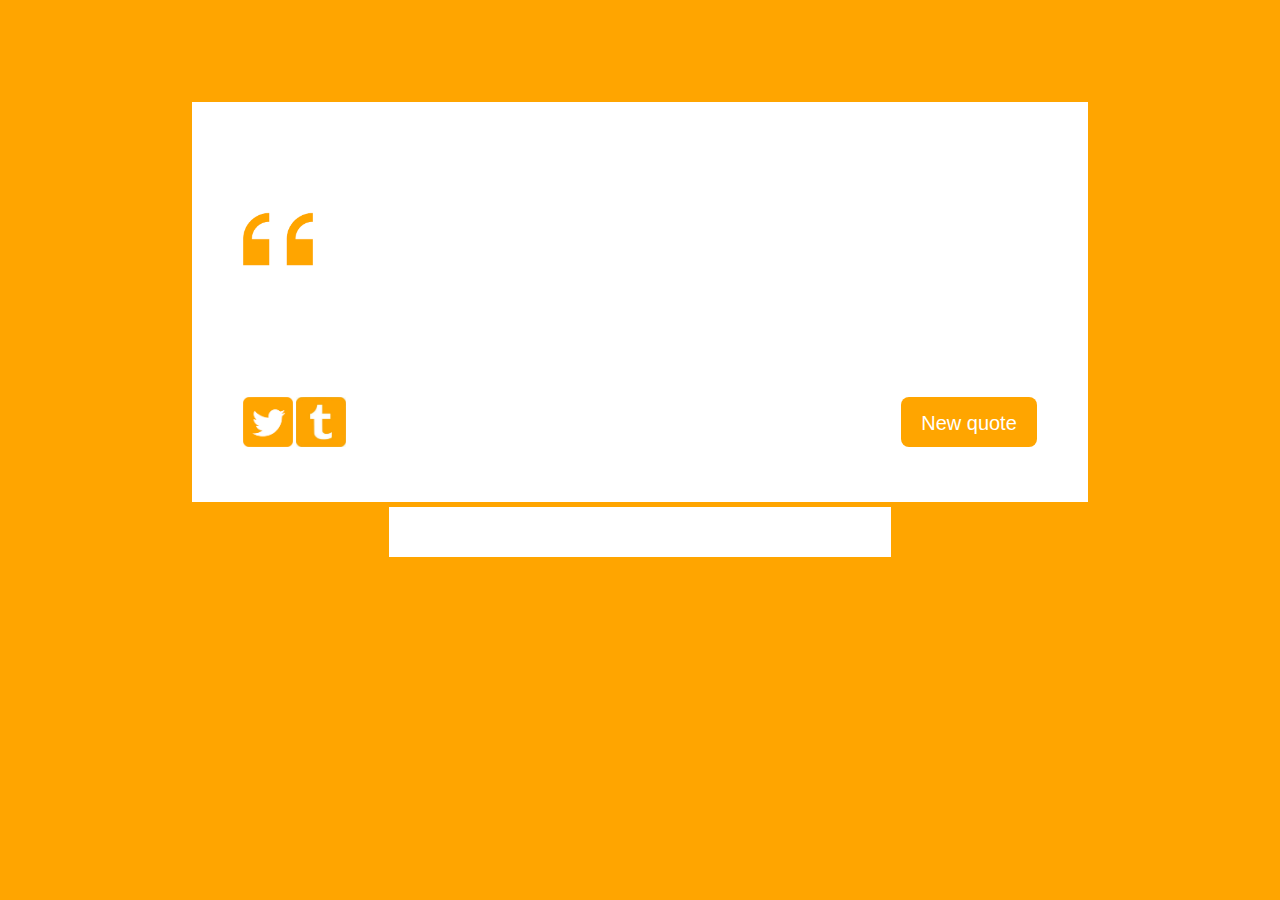
<file: Week1/project/index.html>
<!DOCTYPE html>
<html lang="en">

<head>
  <meta charset="UTF-8">
  <meta name="viewport" content="width=device-width, initial-scale=1.0">
  <title>Random Quote Generator</title>
  <link rel="stylesheet" href="style.css">
</head>

<body>
  <div id="container">
    <div id="quote"><input id="quoteMarks" type="image" src="quotation.png">
      <input id="new-quote" type="text">
    </div>
    <div id="author">
      <input type="text">
    </div>
    <div id="buttons">
      <input id="twitter" type="image" src="twitter.png">
      <input id="thumbler" type="image" src="thumbler.jpeg">
      <button id="new-quote-btn">New quote</button>
    </div>
  </div>
  <script src="app.js"></script>
</body>
<footer>
  <div id="footer">
  </div>
</footer>

</html>
</file>
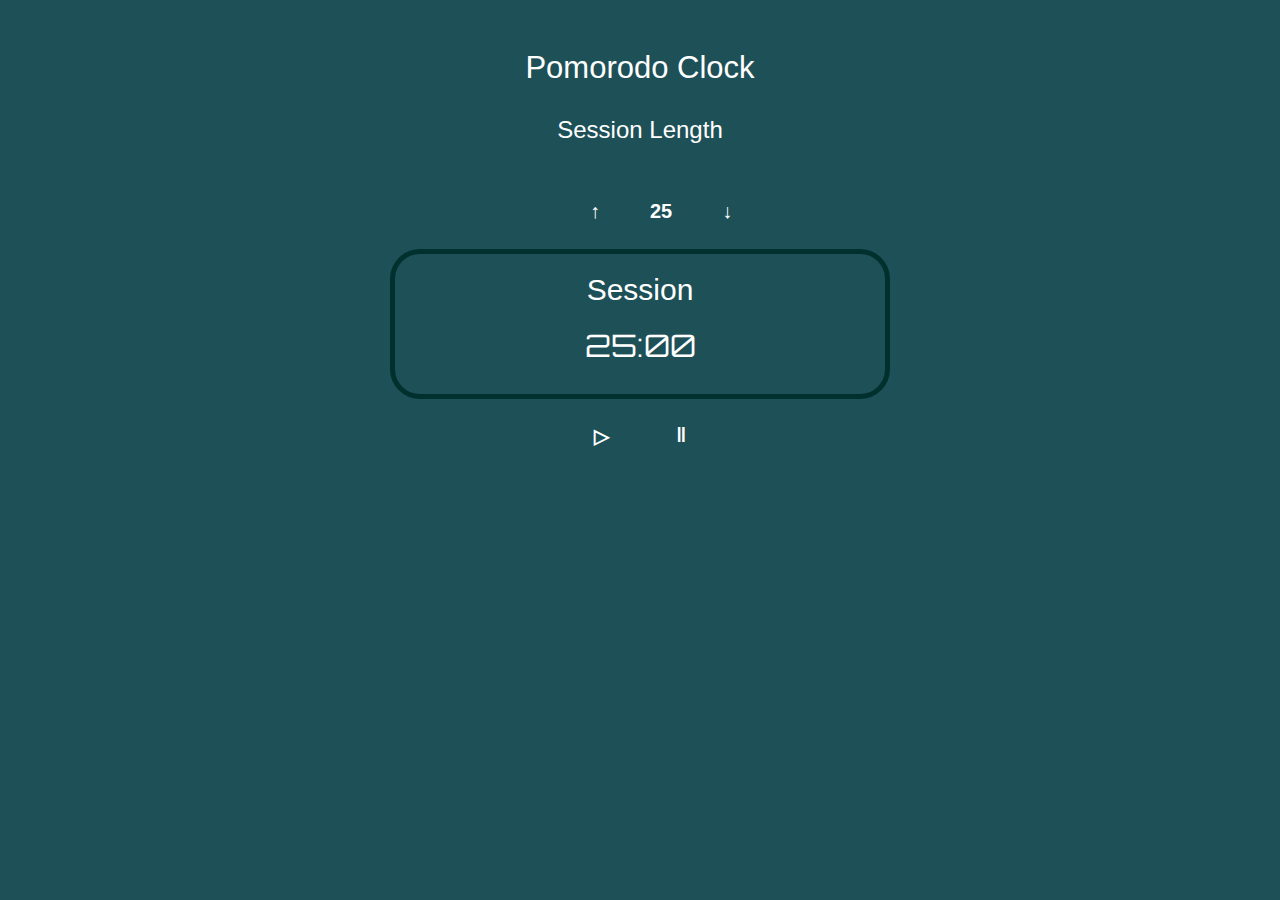
<file: Week2/project/index.html>
<!DOCTYPE html>
<html lang="en">

<head>
  <meta charset="UTF-8">
  <meta name="viewport" content="width=device-width, initial-scale=1.0">
  <link rel="stylesheet" href="style.css">
  <link href='https://fonts.googleapis.com/css?family=Orbitron' rel='stylesheet' type='text/css'>
  <title>Promo Clock</title>
</head>

<body>
  <h1>Pomorodo Clock</h1>
  <h2>Session Length</h2>
  <div id="container">
    <div id="time-selector">
      <span class="arrow-up">&#8593;</span>
      <span class="set-time">25</span>
      <span class="arrow-down">&#8595;</span>
    </div>
    <div id="time-count">
      <h2>Session</h2>
      <span id="time-display">25:00</span>
    </div>
    <div id="play-pause">
      <span class="play">&#9655;</span>
      <span class="pause">&#8214;</span>
    </div>
  </div>
  <script src="app.js"></script>
</body>

</html>
</file>
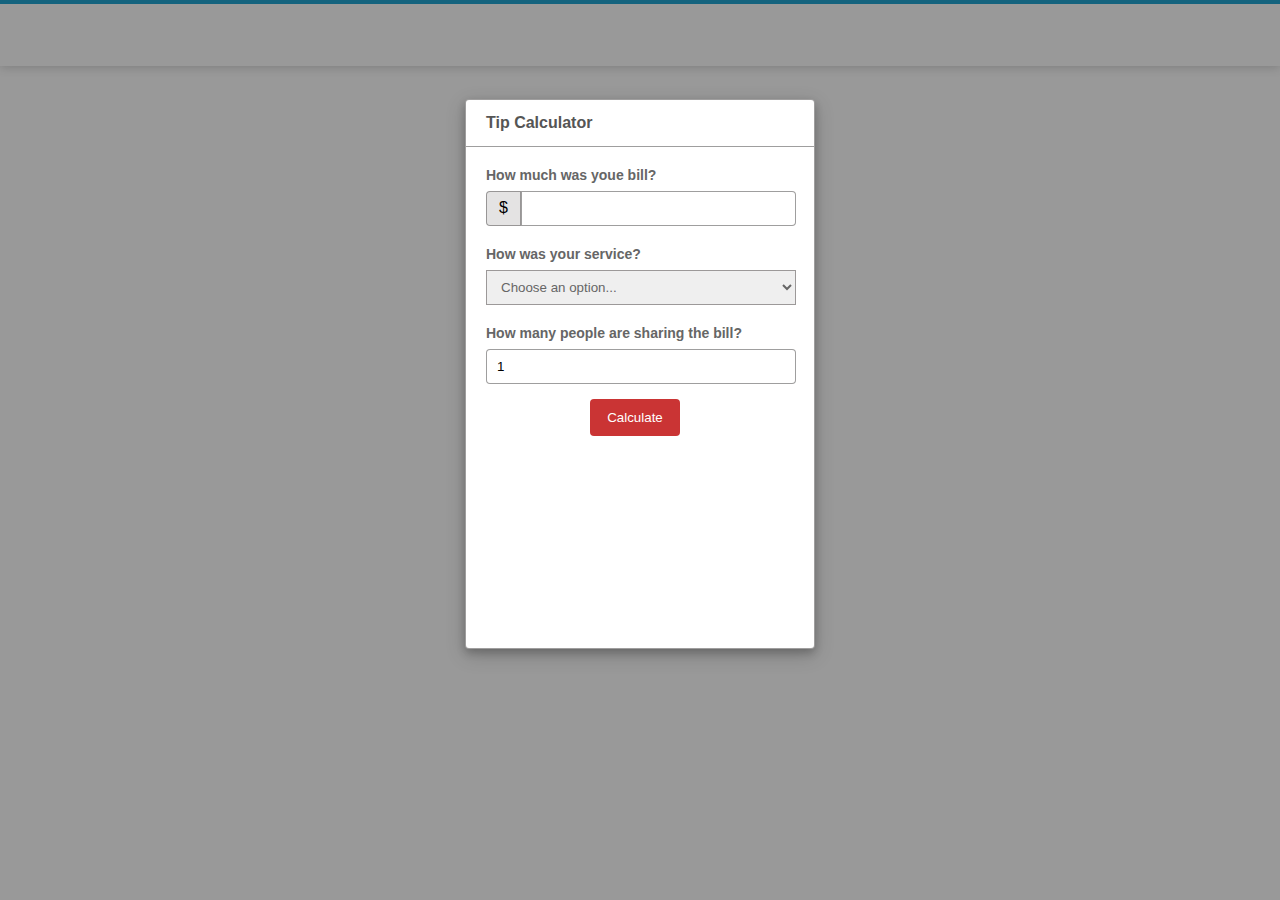
<file: Week3/project/index.html>
<!DOCTYPE html>
<html lang="en">

<head>
  <meta charset="UTF-8">
  <meta name="viewport" content="width=device-width, initial-scale=1.0">
  <link rel="stylesheet" href="style.css">
  <title>Tip Calculator</title>
</head>

<body>
  <div id="header"></div>
  <div id="container">
    <h3>Tip Calculator</h3>
    <div id="calculation">
      <h4>How much was youe bill?</h4>
      <div id="dollar-icon">
        <p>$</p>
      </div>
      <input type="number" id="bill">
      <h4>How was your service?</h4>
      <form action="/action_page.php">
        <select id="dropdown">
          <option value="">Choose an option...</option>
          <option value="30" id="outstanding">30% - Outstanding</option>
          <option value=20>20% - Good</option>
          <option value="15">15% - OK</option>
          <option value="10">10% - Bad</option>
          <option value="5">5% - Terrible</option>
        </select>
      </form>
      <h4>How many people are sharing the bill?</h4>
      <input type="number" value="1" id="person">
    </div>
    <div id="result">
      <button id="calculate-btn">Calculate</button>
      <p id="tip-amount"></p>
    </div>
  </div>
  <div class="modal-bg">
    <div class="modal">
      <h3>Information</h2>
        <h4>Fill in all the fields!</p>
          <button id="modal-btn">OK</button>
    </div>
  </div>
  <script src="app.js"></script>
</body>

</html>
</file>
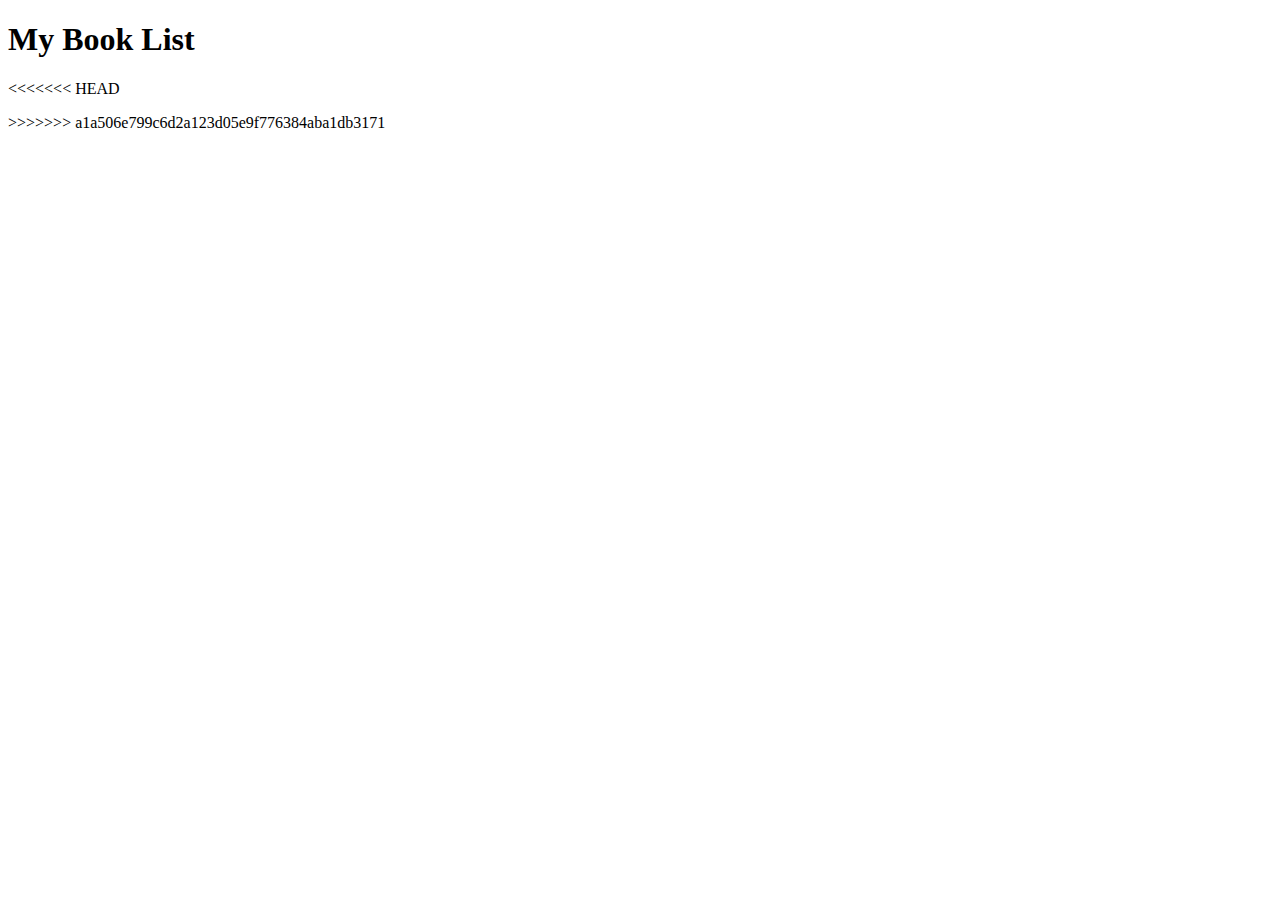
<file: Week1/js-exercises/ex1-bookList.html>
<!DOCTYPE html>
<html lang="en">

<head>
  <meta charset="UTF-8">
  <meta name="viewport" content="width=device-width, initial-scale=1.0">
  <title>Book List</title>
</head>

<body>
  <h1> My Book List</h1>
  <div id="bookList">
<<<<<<< HEAD
    <!-- put the ul element here -->
    <ul>


    </ul>
  </div>
  <script src="ex1-bookList.js" </body>
=======
    <ul>

    </ul>
  </div>
</body>
<script src="ex1-bookList.js"></script>
>>>>>>> a1a506e799c6d2a123d05e9f776384aba1db3171

</html >
</file>
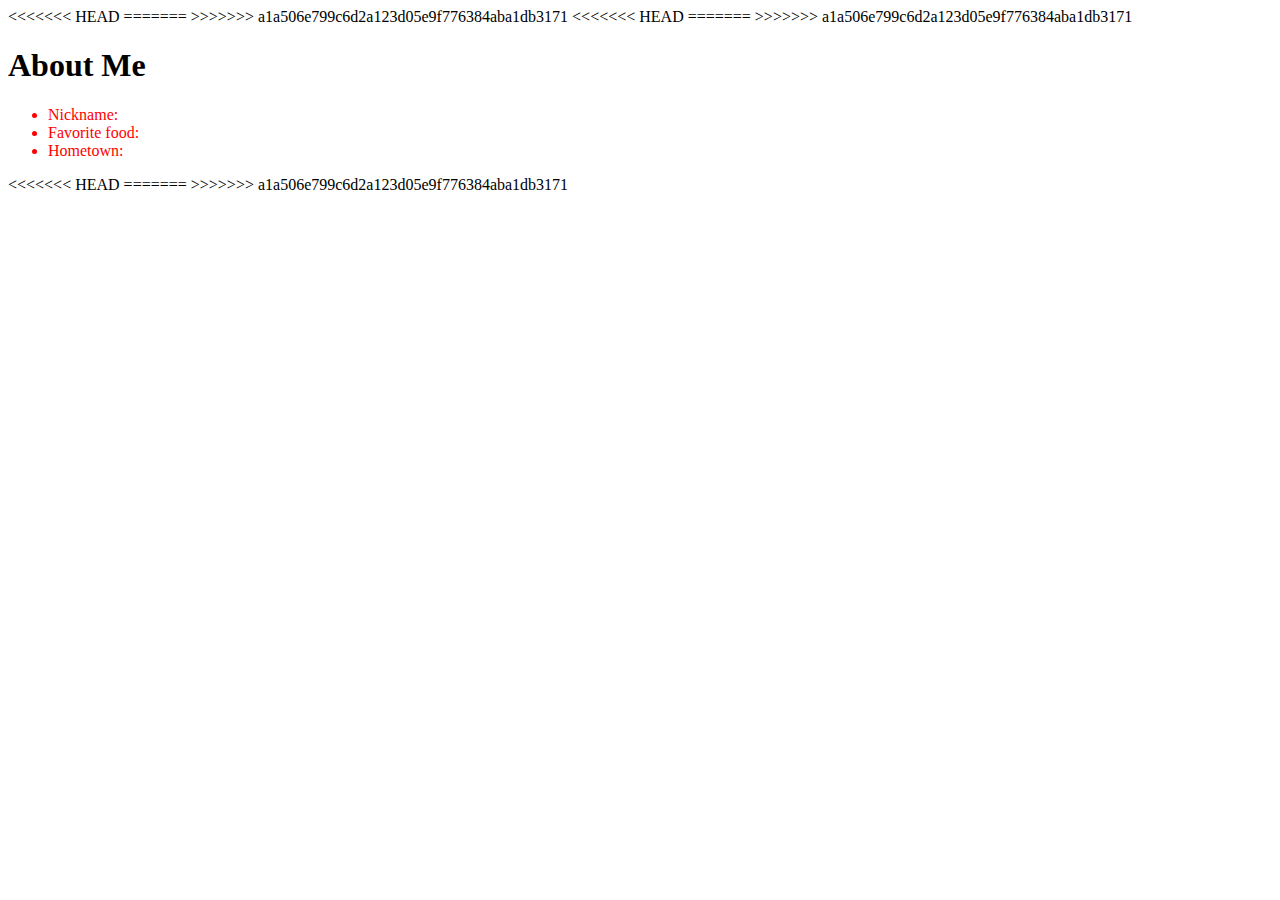
<file: Week1/js-exercises/ex2-aboutMe.html>
<!DOCTYPE html>
<html>

<head>
  <meta charset="utf-8" />
  <title>About Me</title>

<<<<<<< HEAD
  <!-- 5. Add a style tag that sets a rule for .list-item to make the color red. -->
=======
>>>>>>> a1a506e799c6d2a123d05e9f776384aba1db3171
  <style>
    body ul li {
      color: red
    }
  </style>
<<<<<<< HEAD
=======

>>>>>>> a1a506e799c6d2a123d05e9f776384aba1db3171
</head>

<body>
  <h1>About Me</h1>

  <ul>
    <li>Nickname: <span id="nickname"></span></li>
    <li>Favorite food: <span id="fav-food"></span></li>
    <li>Hometown: <span id="hometown"></span></li>
  </ul>

<<<<<<< HEAD
  <!-- 1. add a script tag here the links to ex2-aboutMe.js -->
  <script src="ex2-aboutMe.js"></script>
=======

>>>>>>> a1a506e799c6d2a123d05e9f776384aba1db3171
</body>

<script src="ex2-aboutMe.js"></script>

</html>
</file>
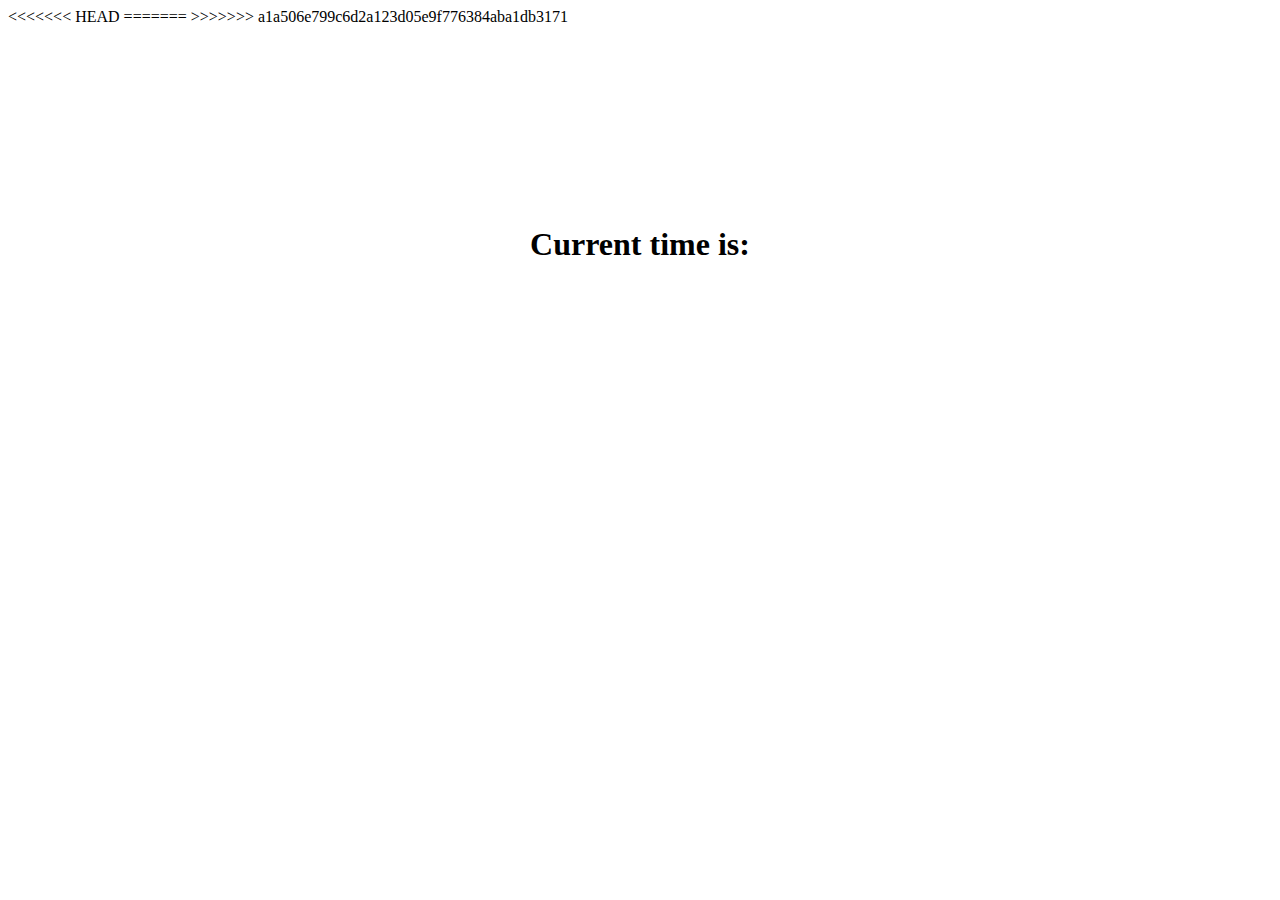
<file: Week1/js-exercises/ex4-whatsTheTime.html>
<<<<<<< HEAD
<!--
  1. Create a basic html file
  2. Add a script tag that links to the ex4-whatsTheTime.js
-->

=======
>>>>>>> a1a506e799c6d2a123d05e9f776384aba1db3171
<!DOCTYPE html>
<html lang="en">

<head>
  <meta charset="UTF-8">
  <meta name="viewport" content="width=device-width, initial-scale=1.0">
  <title>Current time</title>
</head>

<body>
  <h1 style="text-align: center; margin-top: 200px;">Current time is:
    <span id="current-time"></span>
  </h1>
  <script src="ex4-whatsTheTime.js"></script>
</body>

</html>
</file>
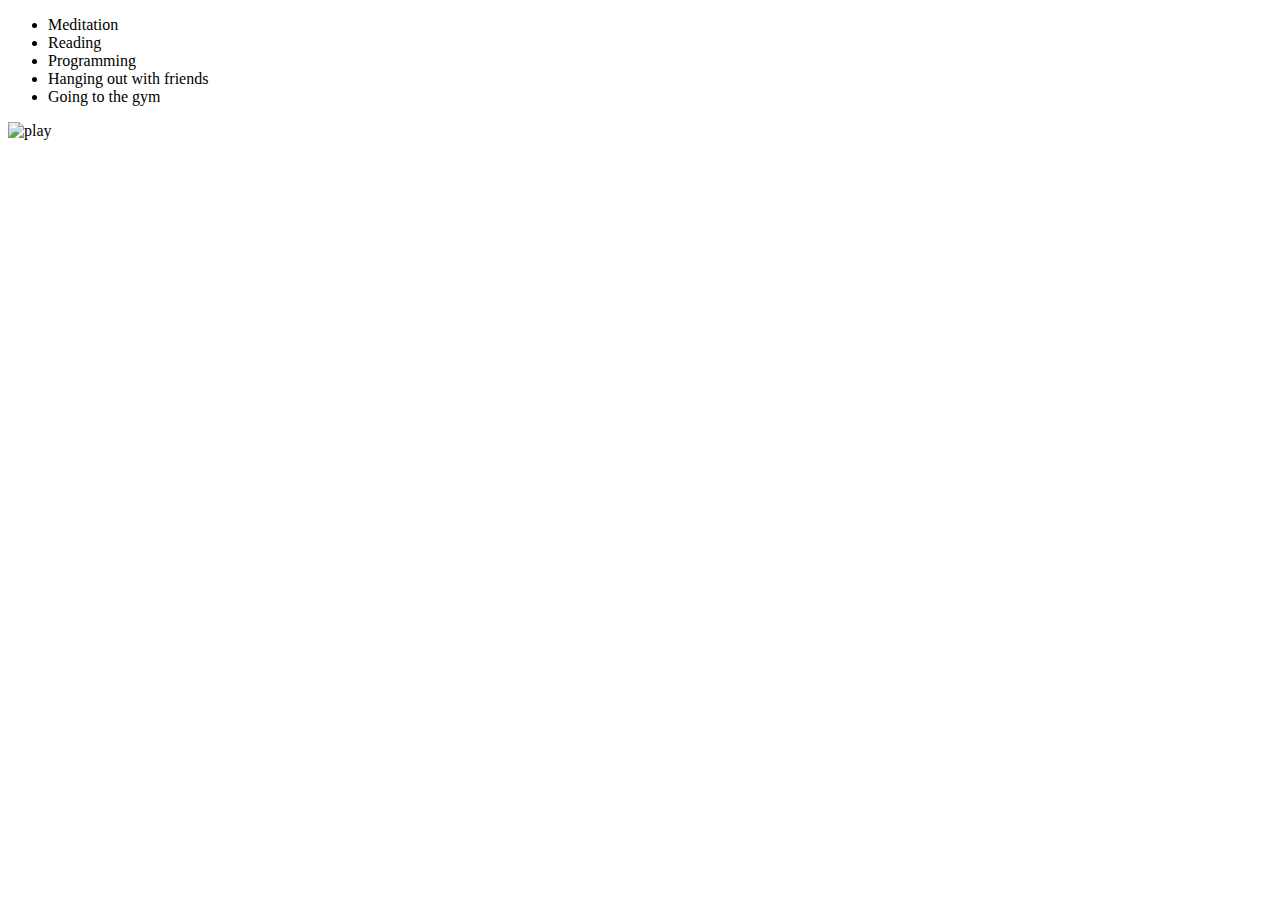
<file: Week2/js-exercises/ex5-myFavoriteHobbies.html>
<!DOCTYPE html>
<html lang="en">

<head>
  <meta charset="UTF-8">
  <meta name="viewport" content="width=device-width, initial-scale=1.0">
  <title>Document</title>
</head>

<body>
  <div id="app"></div>
  <img alt="play">
  <script src="ex5-myFavoriteHobbies.js"></script>
</body>

</html>
</file>
<file: Week1/project/style.css>
*:focus {outline:none !important}
* {
  margin: 0;
  padding: 0;
  box-sizing: border-box;
}
body {
  text-align: center;
  background: orange;
  color: orange
}
#container {
  background: white;
  text-align: right;
  margin: 8% 15% 0 15%;
  height: 400px;
  padding: 4%;
  }
#quote {
  display: flex;
  flex-direction: row;
   height: 200px;
  ;
}
#footer {
  height: 60px;
  background: white;
  border: 5px solid orange;
  margin: 0 30% 0 30%;
}
#new-quote-btn {
  padding: 15px 20px 15px 20px; 
  background: orange;
  color: white;  
  font-size: 20px;
  border: none;
  margin-left: auto;
  border-radius: 8px;
}
#buttons {
  height: 50px;
  display: flex;
  flex-wrap: wrap;
  align-items: flex-end;
  

}
#thumbler,  #twitter, #new-quote-btn  {
  height: 100%;
}
#twitter {
  margin-right: 3px;
}
input {
  text-align: right;
  color: orange;
  border: none;
  font-size: 20px;
}
#author {
  padding-bottom: 20px;
}

#quoteMarks {
  height: 70px;
  margin-top: 50px;
  margin-right: 20px;

}
#new-quote {
  background: white;
  width: 100%;
  display: flex;
  flex-wrap: nowrap;
  align-items: flex-end;
  font-size: 1.7vw;
  text-align: justify;
}
</file>
<file: Week2/project/style.css>
* {
  margin: 0;
  padding: 0;
  box-sizing: border-box;
}

body {
  background: rgb(30, 80, 87);
  text-align: center;
  color: white;
  font-family: "Open sans", sans-serif;
}
span, #time-display {
  font-size:20px;
  font-weight: 800;
}
h1 {
  font-weight: 100;
  margin: 50px 0 30px 0;
  font-size: 31px;
}
h2 {
  font-weight: 100;
  margin: 19px 0px 19px 0px;
}
#time-count {
  position: relative;
  margin-left: calc(50% - 250px);
  border-radius: 30px;
  border: 5px solid rgb(1, 49, 47);
  width: 500px; 
  font-size: 20px;
  height: 150px;
}
#time-display {
 
  flex-direction: column;
  justify-content: space-evenly;
  width: 100px;
  margin: 0 auto;
  text-align: center;
  height: 100px;
 font-size: 31px;
 font-weight: 100;
 font-family: 'Orbitron', sans-serif;
}
.set-time {
 margin: 0 50px  0 50px;
}
.colon {
  margin: 15px 5px 5px;
}
p {
  text-align: center;
}
#play-pause {
  position: relative;
  margin-left: calc(50% - 80px); 
  display: flex;
  width: 160px;
  justify-content: space-around;
}
#time-selector {
  position: relative;
  margin-left: calc(50% - 50px); 
  display: flex;
  width: 100px;
  justify-content: space-around;
}
.play, .pause, .arrow-up, .arrow-down {
  cursor: pointer;
}
#container {
  display: flex;
  flex-direction: column;
  justify-content: space-evenly;
  height: 300px;
  font-weight: 100;
  margin-top: 30px
}
</file>
<file: Week3/project/style.css>
* {
  margin: 0;
  padding: 0;
  box-sizing: border-box;
}
input::-webkit-outer-spin-button,
input::-webkit-inner-spin-button {
    -webkit-appearance: none;
    margin: 0; 
}

input[type=number] {
    -moz-appearance:textfield; /* Firefox */
}

body {
  background-color: rgba(0, 0, 0, 0.4);
 
}
#header {
  width: 100%;
  height: 66px;
  box-shadow: 0 1px 10px 0 rgba(0, 0, 0, 0.19);
  border-top: 4px solid rgb(20, 99, 126);

}
#container {
  font-family: "Open Sans", sans-serif;
  font-weight: 100px;
  color:gray;
  background-color: white;
  width: 350px;
  border: 1px solid rgba(126, 124, 124, 0.74);
  margin: 0 auto;
  margin-top: 33px;
  height: 550px;
  border-radius: 4px;
  box-shadow: 0 4px 8px 0 rgba(0, 0, 0, 0.2), 0 6px 20px 0 rgba(0, 0, 0, 0.19);
}
h4 {
  font-size: 14px;
  color: #666666;
  padding: 20px 20px 8px 20px;
  font-weight: 600;
}
#bill{
  margin:  0px 20px 0px 55px;
  height: 35px;
  width: 275px;
  padding: 10px ;
  border-radius: 0px 4px 4px 0px;
  border: 0.5px solid  rgba(126, 124, 124, 0.74);
  outline-color:lightblue;
  }
#dollar-icon {
  position: absolute;
  height: 35px;
  width: 35px;
  background-color: rgba(126, 124, 124, 0.212);
  border-radius: 4px 0px 0px 4px;
  margin-left: 20px;
  text-align: center;
  color: black;
  border: 1px solid rgba(126, 124, 124, 0.74);
}
#dollar-icon p {
  position: absolute;
  margin: 7px 0px 0px 12px;
}
#person {
  margin:  0px 20px 0px 20px;
  height: 35px;
  width: 310px;
  padding: 10px ;
  border-radius: 4px;
  border: 1px solid  rgba(126, 124, 124, 0.74);
  outline-color:lightblue;

}
h3  {
  color: #555555;
  font-size: 16px;
  padding: 14px 20px 14px 20px;
  border-bottom: rgba(126, 124, 124, 0.74) solid 1px;
}
#calculate-btn {
  background-color: rgb(202, 52, 52);
  color: white;
  height: 37px;
  margin: auto; 
  margin-top: 15px;
  margin-bottom: 15px;
  width: 90px;
  outline: none;
  margin-left: calc(50% - 50px);
  border-radius: 4px;
  border-color: transparent;
}
#calculate-btn:hover {
  background-color: darkred;

}
#dropdown {
  margin:  0px 20px 0px 20px;
  height: 35px;
  width: 310px;
  padding-left: 10px;
  color: #666666;
  outline-color:lightblue;
  border: 1px solid  rgb(156, 153, 153);
}
option {
  margin-right: 10px;
}
#currencyinput {
  border: 1px;
}
#total {
  font-size: 150 px;
  color: darkblue;
  text-align: center;
  height: 150px;
}
.modal-bg {
  position: fixed;
  width: 100%;
  height: 100vh;
  top: 0;
  left: 0;
  background-color: rgb(0, 0, 0, 0.1);
  display: flex;
  justify-self: center;
  align-items: center;
  visibility: hidden;
  opacity: 0;
  transition: visibility 0s, opacity 0.5s;
}
.bg-active{
  visibility: visible;
  opacity: 1;
}
.modal{
  background-color: white;
  height: 200px;
  width: 500px;
  margin: 0 auto;
  border-radius: 4px;
  margin-top: -170px;
}
#modal-btn {
  background-color: rgb(20, 99, 126);
  width: 50px;
  float: right;
  margin-top: 60px;
  cursor: pointer;
  transition: visibility 0s, opacity 1s;
  color: white;
  height: 37px;
  outline: none;
  border-radius: 4px;
  border-color: transparent;
}
#tip-amount {
text-align: center;
color: rgb(27, 27, 119);
font-size: 25px;
}
</file>
